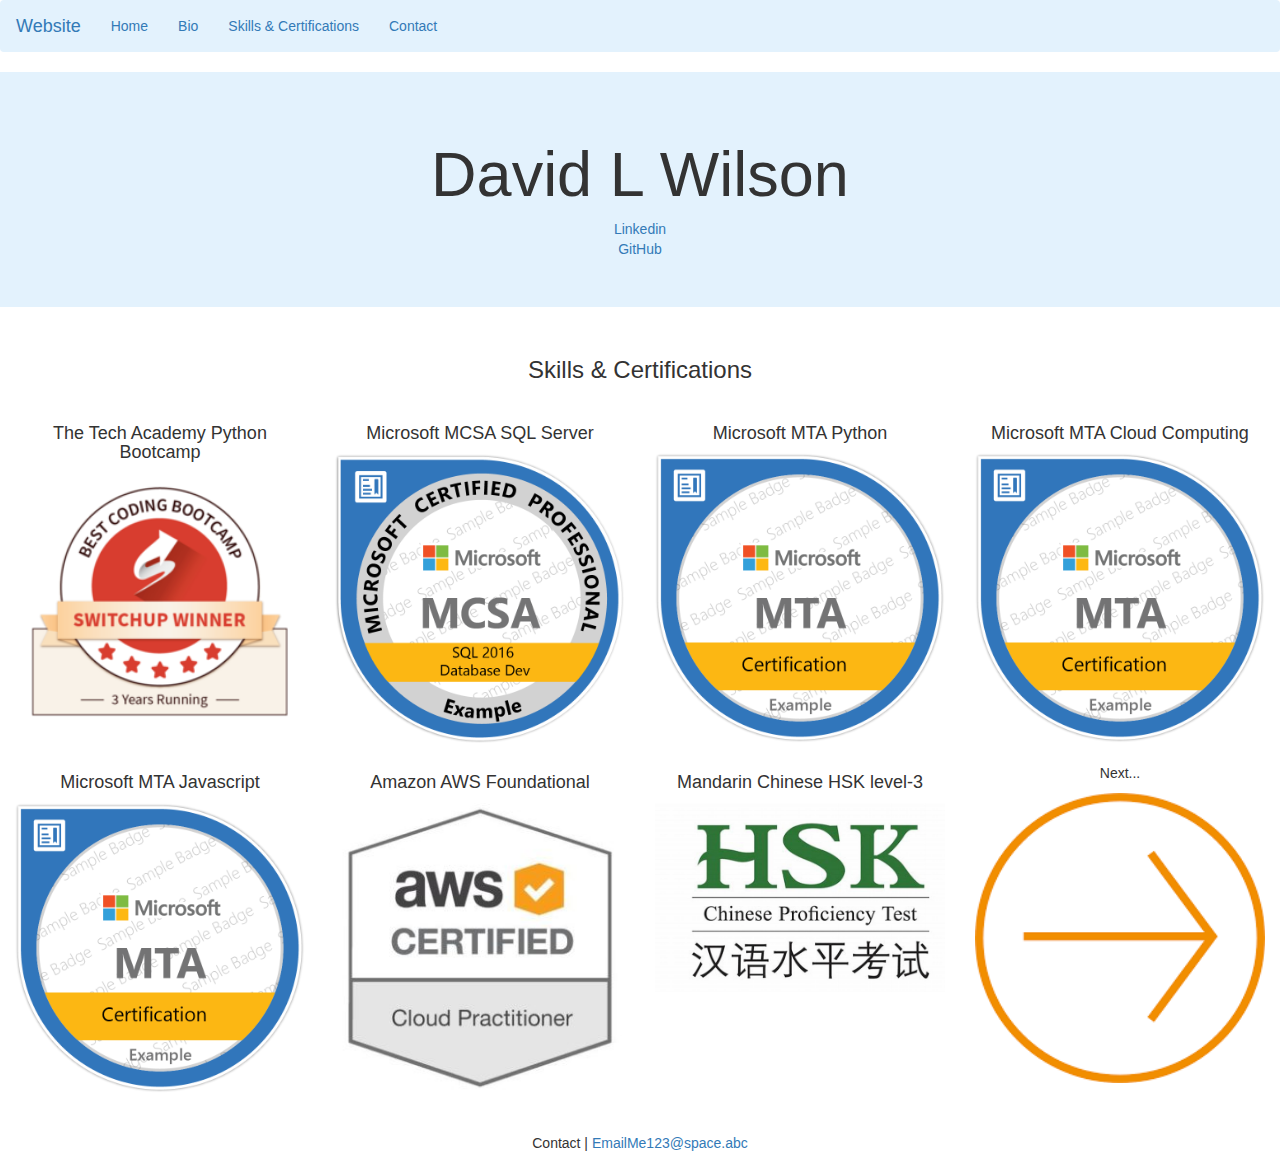
<file: index.html>
<!DOCTYPE html>
<html lang="en">
	<head>
		<script type="text/javascript" src="https://platform.linkedin.com/badges/js/profile.js" async defer></script>
		<title>David Wilson</title>
		<meta charset="utf-8">
		<meta name="viewport" content="width=device-width, initial-scale=1">
		<link rel="stylesheet" href="https://maxcdn.bootstrapcdn.com/bootstrap/3.3.7/css/bootstrap.min.css">
		<script src="https://ajax.googleapis.com/ajax/libs/jquery/3.3.1/jquery.min.js"></script>
		<script src="https://maxcdn.bootstrapcdn.com/bootstrap/3.3.7/js/bootstrap.min.js"></script>
	</head>
	<body>

		<nav class="navbar navbar-light" style="background-color: #e3f2fd;" id="home">
			<div class="container-fluid position-fixed">
				<div class="navbar-header">
					<button type="button" class="navbar-toggle" data-toggle="collapse" data-target="#myNavbar">
						<span class="icon-bar"></span>
						<span class="icon-bar"></span>
						<span class="icon-bar"></span>                        
					</button>
					<a class="navbar-brand" href="#">Website</a>
				</div>
				<div class="collapse navbar-collapse" id="myNavbar">
					<ul class="nav navbar-nav">
						<li class="nav-item active"><a href="#home">Home</a></li>
						<li><a href="#">Bio</a></li>
						<li><a href="#skills">Skills & Certifications</a></li>
						<li><a href="#contact">Contact</a></li>
					</ul>	
					<ul class="nav navbar-nav navbar-right">
					</ul>
				</div>
			</div>
		</nav>

		<div class="jumbotron jumbotron-fluid"  style="background-color: #e3f2fd;">
			<div class="container text-center">
				<h1 class="display-4">David L Wilson</h1>
				<div class="container">
					<div class="row">
						<div class="col">
							<a href="https://linkedin.com/in/david-wilson-a8773116a">Linkedin</a>
						</div>
						<div class="col">
							<a href="https://github.com/CreativeDave">GitHub</a>
						</div>
					</div>
				</div>
			</div>
		</div>

		<div class="container-fluid bg-3 text-center" id="skills">    
			<h3>Skills & Certifications</h3><br>
			<div class="row">
				<div class="col-sm-3">
					<h4>The Tech Academy Python Bootcamp</h4>
					<img src="./img/tta.png" class="img-responsive" style="width:100%" alt="Image">
				</div>
				<div class="col-sm-3"> 
					<h4>Microsoft MCSA SQL Server</h4>
					<img src="./img/sql.png" class="img-responsive" style="width:100%" alt="Image">
				</div>
				<div class="col-sm-3"> 
					<h4>Microsoft MTA Python</h4>
					<img src="./img/mta.png" class="img-responsive" style="width:100%" alt="Image">
				</div>
				<div class="col-sm-3">
					<h4>Microsoft MTA Cloud Computing</h4>
					<img src="./img/mta.png" class="img-responsive" style="width:100%" alt="Image">
				</div>
			</div>
		</div><br>
		
		<div class="container-fluid bg-3 text-center">    
			<div class="row">
				<div class="col-sm-3">
					<h4>Microsoft MTA Javascript</h4>
					<img src="./img/mta.png" class="img-responsive" style="width:100%" alt="Image">
				</div>
				<div class="col-sm-3"> 
					<h4>Amazon AWS Foundational</h4>
					<img src="./img/aws.jpg" class="img-responsive" style="width:100%" alt="Image">
				</div>
				<div class="col-sm-3"> 
					<h4>Mandarin Chinese HSK level-3</h4>
					<img src="./img/hsk.jpg" class="img-responsive" style="width:100%" alt="Image">
				</div>
				<div class="col-sm-3">
					<p>Next...</p>
					<img src="./img/next.png" class="img-responsive" style="width:100%" alt="Image">
				</div>
			</div>
		</div><br><br>

		<footer class="container-fluid text-center" id="contact">
			<p>Contact | <a href="">EmailMe123@space.abc</a></p>
		</footer>
	</body>
</html>
</file>
